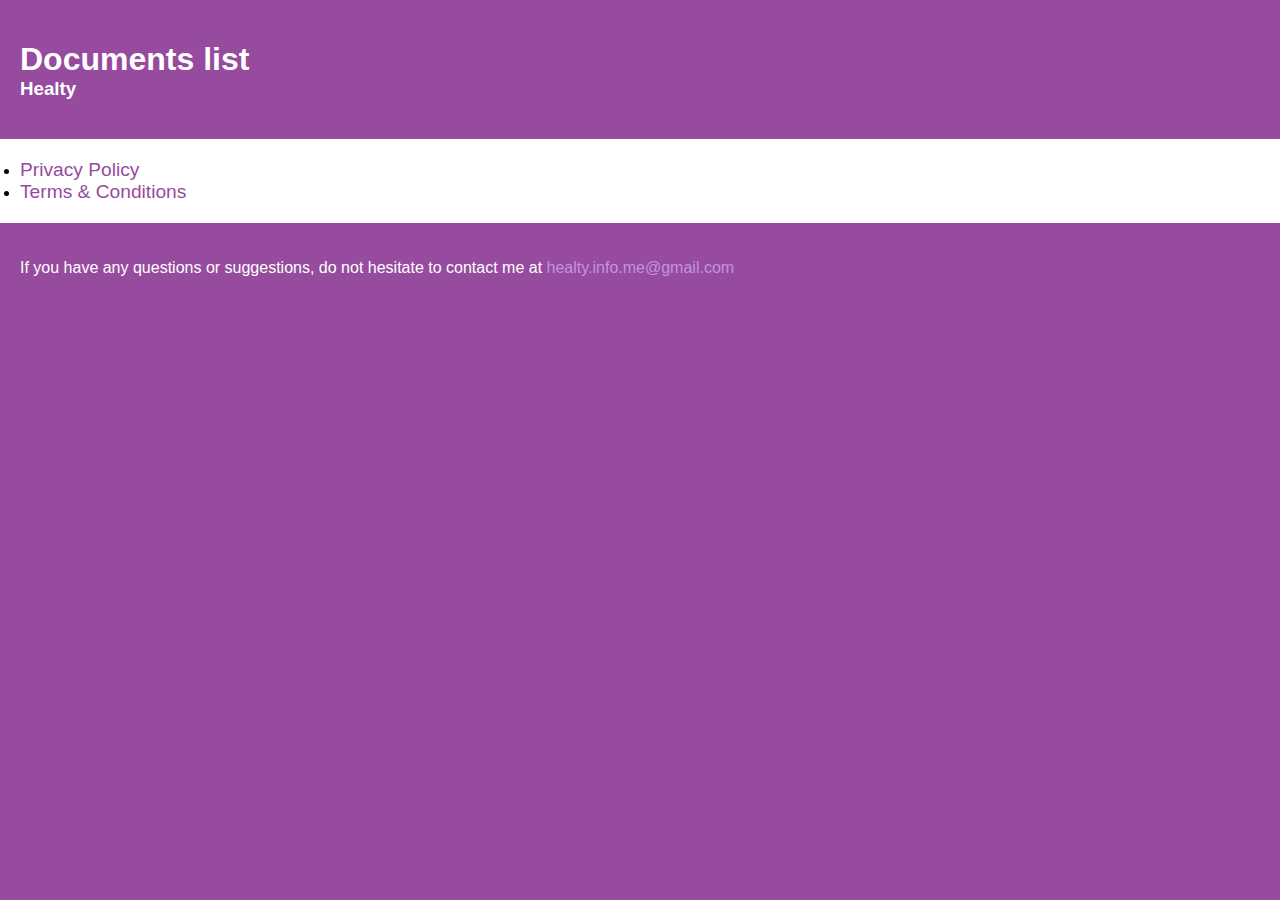
<file: docs/index.html>
<!doctype html>
<html>
  <head>
    <meta charset="utf-8">
    <meta http-equiv="x-ua-compatible" content="ie=edge">
    <meta name="viewport"
          content="width=device-width, initial-scale=1, shrink-to-fit=no">
    <!-- Use the title from a page's frontmatter if it has one -->
    <title>Documents list</title>
    <link href="./stylesheets/site.css" rel="stylesheet" />
    <script src="./javascripts/site.js"></script>
  </head>
  <body>
    <header>
    <h1> Documents list </h1>
    <h3> Healty </h4>
</header>

    <main>
              <li class="homapage_menu"><a href="PrivacyPolicy.html"> <span class="s1">Privacy Policy </span> </a> <tr/> </li>
        <li class="homapage_menu"><a href="TermsOfUse.html"> <span class="s1">Terms & Conditions </span> </a> <tr/> </li>


    </main>
    <footer>    
    <p class="p1">If you have any questions or suggestions, do not hesitate to contact me at 
    <a href="mailto: healty.info.me@gmail.com"><span class="s1">healty.info.me@gmail.com</span></a></p>
</footer>
  </body>
</html>
</file>
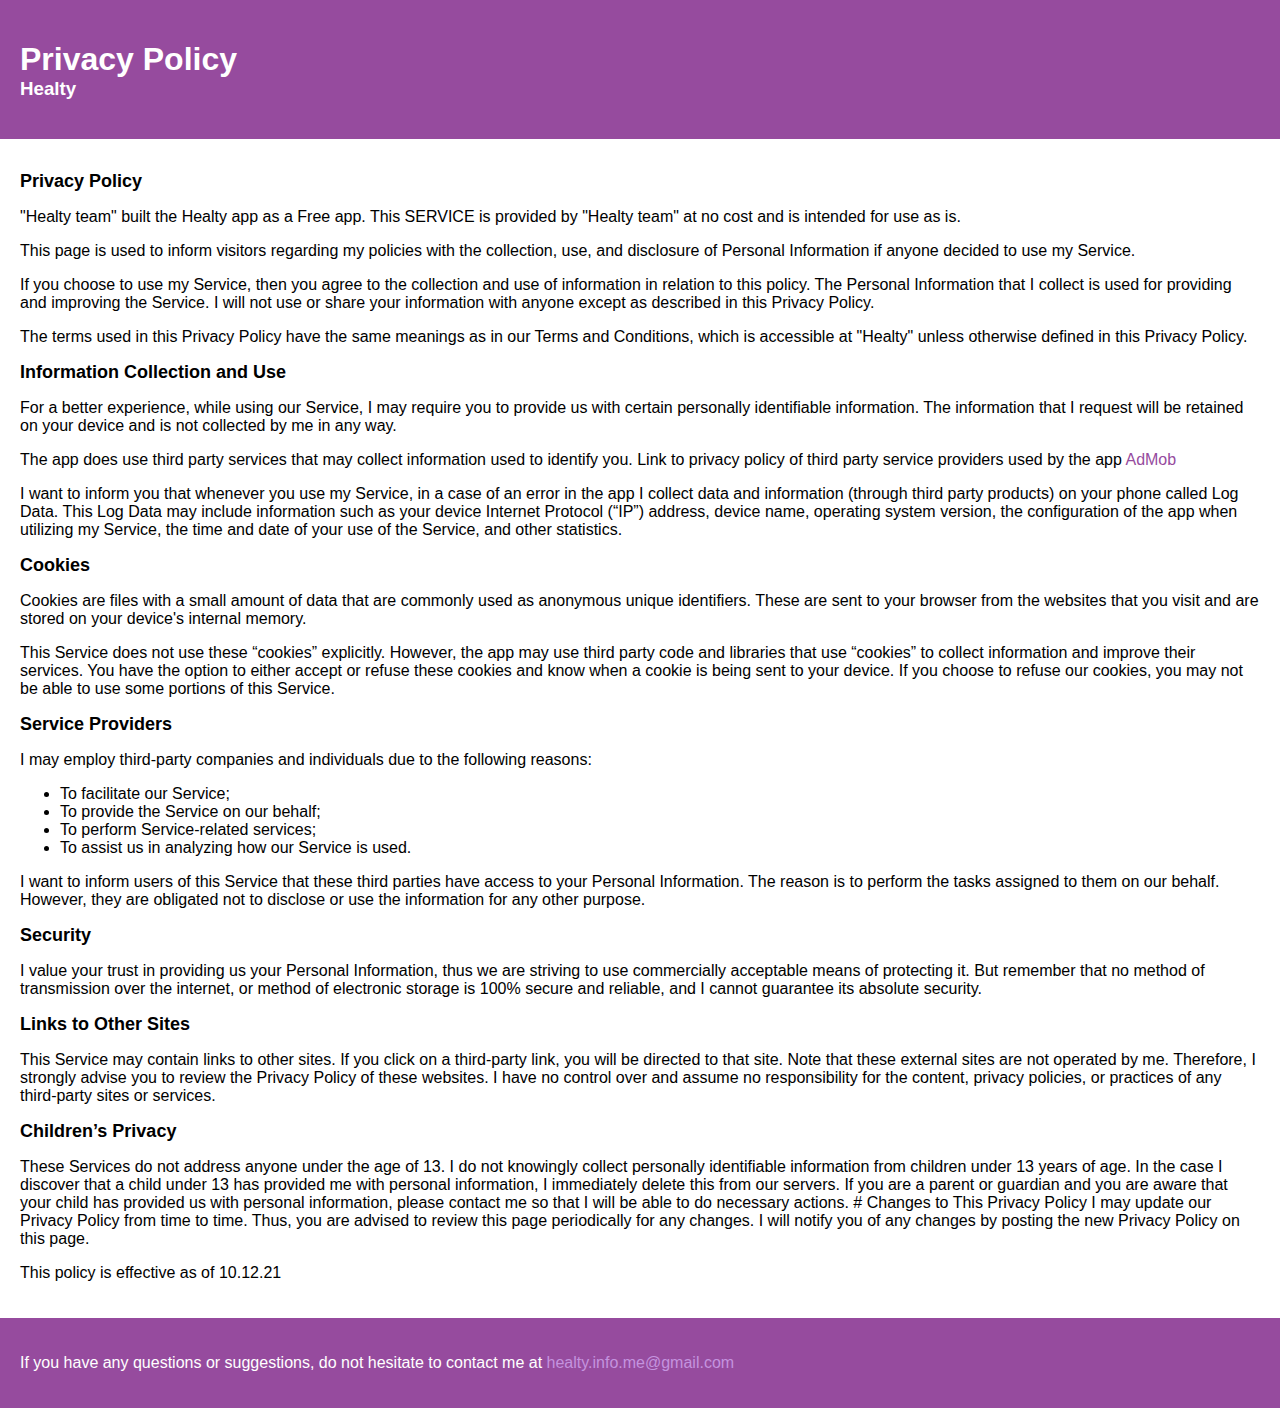
<file: docs/PrivacyPolicy.html>
<!doctype html>
<html>
  <head>
    <meta charset="utf-8">
    <meta http-equiv="x-ua-compatible" content="ie=edge">
    <meta name="viewport"
          content="width=device-width, initial-scale=1, shrink-to-fit=no">
    <!-- Use the title from a page's frontmatter if it has one -->
    <title>Privacy Policy</title>
    <link href="./stylesheets/site.css" rel="stylesheet" />
    <script src="./javascripts/site.js"></script>
  </head>
  <body>
    <header>
    <h1> Privacy Policy </h1>
    <h3> Healty </h4>
</header>

    <main>
      <h1 id="privacy-policy">Privacy Policy</h1>

<p>"Healty team" built the Healty app as a Free app. 
This SERVICE is provided by "Healty team" at no cost and is intended for use as is.</p>

<p>This page is used to inform visitors regarding my policies with the collection, use, and disclosure of Personal Information if anyone decided to use my Service.</p>

<p>If you choose to use my Service, then you agree to the collection and use of information in relation to this policy. 
The Personal Information that I collect is used for providing and improving the Service. 
I will not use or share your information with anyone except as described in this Privacy Policy.</p>

<p>The terms used in this Privacy Policy have the same meanings as in our Terms and Conditions, which is accessible at "Healty" unless otherwise defined in this Privacy Policy.</p>

<h1 id="information-collection-and-use">Information Collection and Use</h1>
<p>For a better experience, while using our Service, I may require you to provide us with certain personally identifiable information. 
The information that I request will be retained on your device and is not collected by me in any way.</p>

<p>The app does use third party services that may collect information used to identify you. Link to privacy policy of third party service providers used by the app
<a href="https://support.google.com/admob/answer/6128543?hl=en">AdMob</a></p>

<p>I want to inform you that whenever you use my Service, in a case of an error in the app I collect data and information 
(through third party products) on your phone called Log Data. 
This Log Data may include information such as your device Internet Protocol (“IP”) address, device name, 
operating system version, the configuration of the app when utilizing my Service, the time and date of your use of the Service, and other statistics.</p>

<h1 id="cookies">Cookies</h1>

<p>Cookies are files with a small amount of data that are commonly used as anonymous unique identifiers. 
These are sent to your browser from the websites that you visit and are stored on your device's internal memory.</p>

<p>This Service does not use these “cookies” explicitly. 
However, the app may use third party code and libraries that use “cookies” to collect information and improve their services. 
You have the option to either accept or refuse these cookies and know when a cookie is being sent to your device. 
If you choose to refuse our cookies, you may not be able to use some portions of this Service.</p>

<h1 id="service-providers">Service Providers</h1>

<p>I may employ third-party companies and individuals due to the following reasons:</p>

<ul>
  <li>To facilitate our Service;</li>
  <li>To provide the Service on our behalf;</li>
  <li>To perform Service-related services;</li>
  <li>To assist us in analyzing how our Service is used.</li>
</ul>

<p>I want to inform users of this Service that these third parties have access to your Personal Information. 
The reason is to perform the tasks assigned to them on our behalf. However, they are obligated not to disclose or use the information for any other purpose.</p>

<h1 id="security">Security</h1>

<p>I value your trust in providing us your Personal Information, thus we are striving to use commercially acceptable means of protecting it. 
But remember that no method of transmission over the internet, or method of electronic storage is 100% secure and reliable, and I cannot guarantee its absolute security.</p>

<h1 id="links-to-other-sites">Links to Other Sites</h1>

<p>This Service may contain links to other sites. 
If you click on a third-party link, you will be directed to that site. 
Note that these external sites are not operated by me. Therefore, I strongly advise you to review the Privacy Policy of these websites. 
I have no control over and assume no responsibility for the content, privacy policies, or practices of any third-party sites or services.</p>

<h1 id="childrens-privacy">Children’s Privacy</h1>

<p>These Services do not address anyone under the age of 13. I do not knowingly collect personally identifiable information from children under 13 years of age. In the case I discover that a child under 13 has provided me with personal information, I immediately delete this from our servers. If you are a parent or guardian and you are aware that your child has provided us with personal information, please contact me so that I will be able to do necessary actions.
# Changes to This Privacy Policy
I may update our Privacy Policy from time to time. Thus, you are advised to review this page periodically for any changes. 
I will notify you of any changes by posting the new Privacy Policy on this page.</p>

<p>This policy is effective as of 10.12.21</p>

    </main>
    <footer>    
    <p class="p1">If you have any questions or suggestions, do not hesitate to contact me at 
    <a href="mailto: healty.info.me@gmail.com"><span class="s1">healty.info.me@gmail.com</span></a></p>
</footer>
  </body>
</html>
</file>
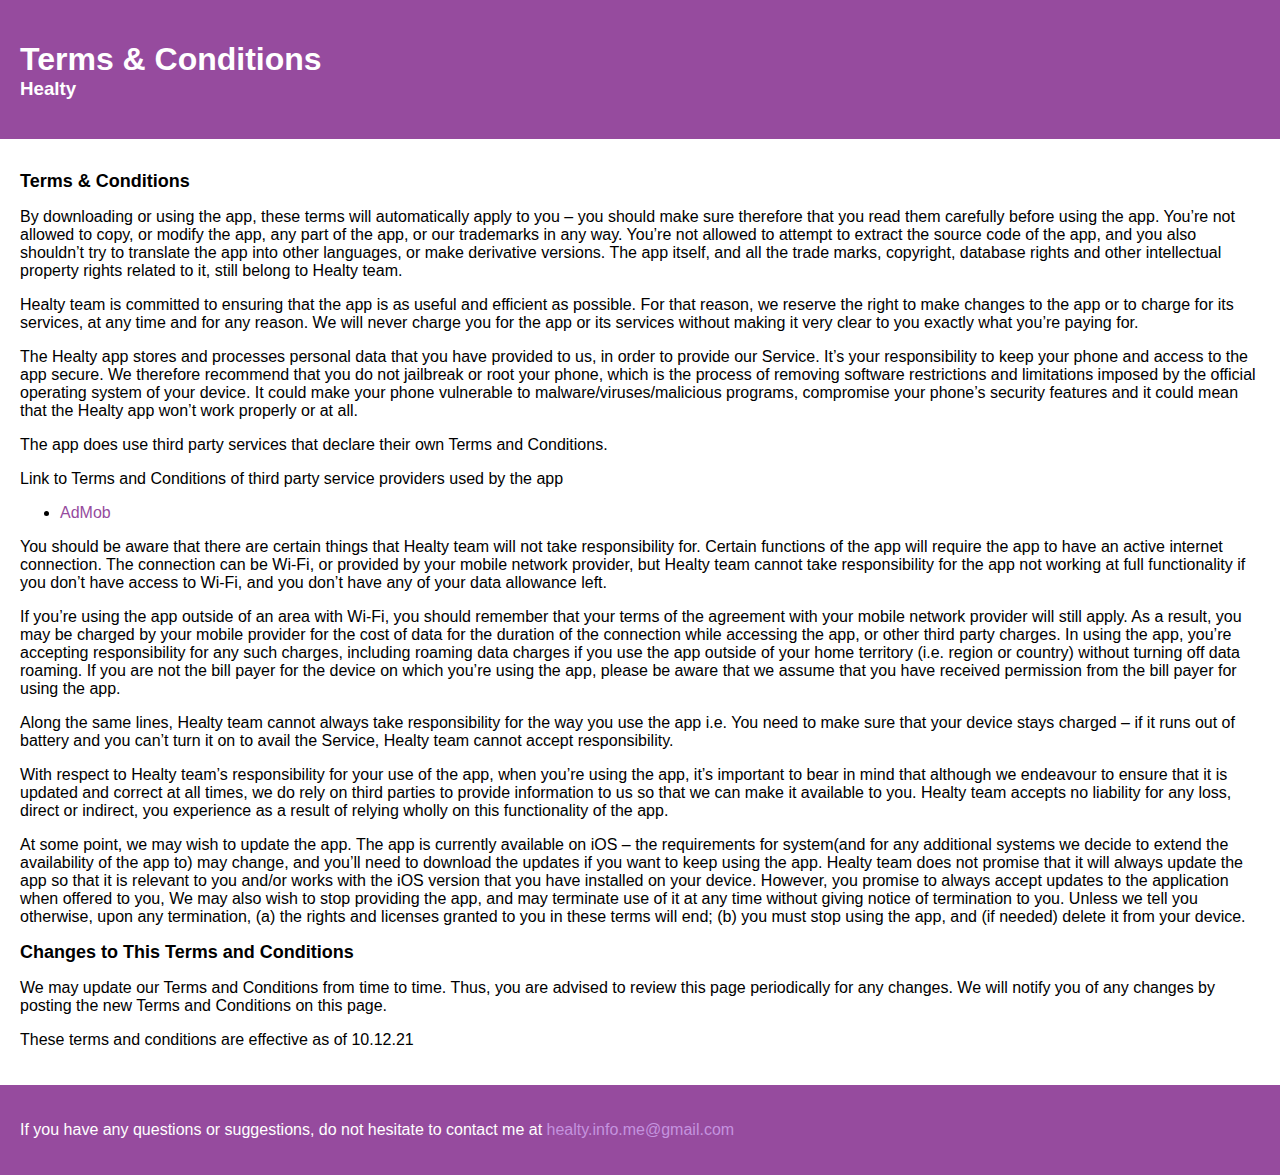
<file: docs/TermsOfUse.html>
<!doctype html>
<html>
  <head>
    <meta charset="utf-8">
    <meta http-equiv="x-ua-compatible" content="ie=edge">
    <meta name="viewport"
          content="width=device-width, initial-scale=1, shrink-to-fit=no">
    <!-- Use the title from a page's frontmatter if it has one -->
    <title>Terms & Conditions</title>
    <link href="./stylesheets/site.css" rel="stylesheet" />
    <script src="./javascripts/site.js"></script>
  </head>
  <body>
    <header>
    <h1> Terms & Conditions </h1>
    <h3> Healty </h4>
</header>

    <main>
      <h1 id="terms--conditions">Terms &amp; Conditions</h1>

<p>By downloading or using the app, these terms will automatically apply to you – you should make sure therefore that you read them carefully before using the app. 
You’re not allowed to copy, or modify the app, any part of the app, or our trademarks in any way. 
You’re not allowed to attempt to extract the source code of the app, and you also shouldn’t try to translate the app into other languages, or make derivative versions. 
The app itself, and all the trade marks, copyright, database rights and other intellectual property rights related to it, still belong to Healty team.</p>

<p>Healty team is committed to ensuring that the app is as useful and efficient as possible. 
For that reason, we reserve the right to make changes to the app or to charge for its services, at any time and for any reason. 
We will never charge you for the app or its services without making it very clear to you exactly what you’re paying for.</p>

<p>The Healty app stores and processes personal data that you have provided to us, in order to provide our Service. 
It’s your responsibility to keep your phone and access to the app secure. 
We therefore recommend that you do not jailbreak or root your phone, which is the process of removing software restrictions and 
limitations imposed by the official operating system of your device. It could make your phone vulnerable to malware/viruses/malicious programs, 
compromise your phone’s security features and it could mean that the Healty app won’t work properly or at all.</p>

<p>The app does use third party services that declare their own Terms and Conditions.</p>

<p>Link to Terms and Conditions of third party service providers used by the app</p>

<ul>
  <li><a href="https://developers.google.com/admob/terms">AdMob</a></li>
</ul>

<p>You should be aware that there are certain things that Healty team will not take responsibility for. 
Certain functions of the app will require the app to have an active internet connection. 
The connection can be Wi-Fi, or provided by your mobile network provider, 
but Healty team cannot take responsibility for the app not working at full functionality 
if you don’t have access to Wi-Fi, and you don’t have any of your data allowance left.</p>

<p>If you’re using the app outside of an area with Wi-Fi, you should remember that your 
terms of the agreement with your mobile network provider will still apply. 
As a result, you may be charged by your mobile provider for the cost of data for the duration of the connection while accessing the app, 
or other third party charges. 
In using the app, you’re accepting responsibility for any such charges, including roaming data charges 
if you use the app outside of your home territory (i.e. region or country) without turning off data roaming. 
If you are not the bill payer for the device on which you’re using the app, please be aware that we assume 
that you have received permission from the bill payer for using the app.</p>

<p>Along the same lines, Healty team cannot always take responsibility for the way you use the app i.e. 
You need to make sure that your device stays charged – if it runs out of battery and you can’t turn it on to avail the 
Service, Healty team cannot accept responsibility.</p>

<p>With respect to Healty team’s responsibility for your use of the app, when you’re using the app, 
it’s important to bear in mind that although we endeavour to ensure that it is updated and correct at all times, 
we do rely on third parties to provide information to us so that we can make it available to you. 
Healty team accepts no liability for any loss, direct or indirect, 
you experience as a result of relying wholly on this functionality of the app.</p>

<p>At some point, we may wish to update the app. 
The app is currently available on iOS – the requirements for system(and for any additional 
systems we decide to extend the availability of the app to) may change, and you’ll need to 
download the updates if you want to keep using the app. Healty team does not promise 
that it will always update the app so that it is relevant to you and/or works with the iOS version 
that you have installed on your device. However, you promise to always accept updates to the 
application when offered to you, We may also wish to stop providing the app, and may terminate 
use of it at any time without giving notice of termination to you. Unless we tell you otherwise, 
upon any termination, (a) the rights and licenses granted to you in these terms will end; (b) 
you must stop using the app, and (if needed) delete it from your device.</p>

<h1 id="changes-to-this-terms-and-conditions">Changes to This Terms and Conditions</h1>

<p>We may update our Terms and Conditions from time to time. Thus, you are advised to review this page periodically for any changes. 
We will notify you of any changes by posting the new Terms and Conditions on this page.</p>

<p>These terms and conditions are effective as of 10.12.21</p>

    </main>
    <footer>    
    <p class="p1">If you have any questions or suggestions, do not hesitate to contact me at 
    <a href="mailto: healty.info.me@gmail.com"><span class="s1">healty.info.me@gmail.com</span></a></p>
</footer>
  </body>
</html>
</file>
<file: docs/stylesheets/site.css>
@use "sass:color";
/*
Style variables
____________________
*/
/*
____________________
*/
body {
  background-color: #964b9e;
  color: #fff;
  font-family: -apple-system, BlinkMacSystemFont, "Avenir Next", "Avenir", "Segoe UI", "Lucida Grande", "Helvetica Neue", "Helvetica", "Fira Sans", "Roboto", "Noto", "Droid Sans", "Cantarell", "Oxygen", "Ubuntu", "Franklin Gothic Medium", "Century Gothic", "Liberation Sans", sans-serif;
  text-align: left;
  margin: 0%; }

header {
  padding: 20px;
  text-align: left; }
  header h1 {
    margin-bottom: 0%;
    padding-bottom: 0%; }
  header h3 {
    margin-top: 0%;
    padding-top: 0%; }

footer {
  padding: 20px; }

a {
  color: #c493df;
  text-decoration: none; }
  a:focus, a:hover {
    border-bottom: 1px solid #c493df; }

main {
  padding: 20px;
  background-color: #fff;
  color: #000; }
  main h1 {
    font-size: large; }
  main a {
    color: #964b9e;
    text-decoration: none; }
    main a:focus, main a:hover {
      border-bottom: 1px solid #964b9e; }

li.homapage_menu a {
  font-size: larger;
  text-decoration: none; }
</file>
